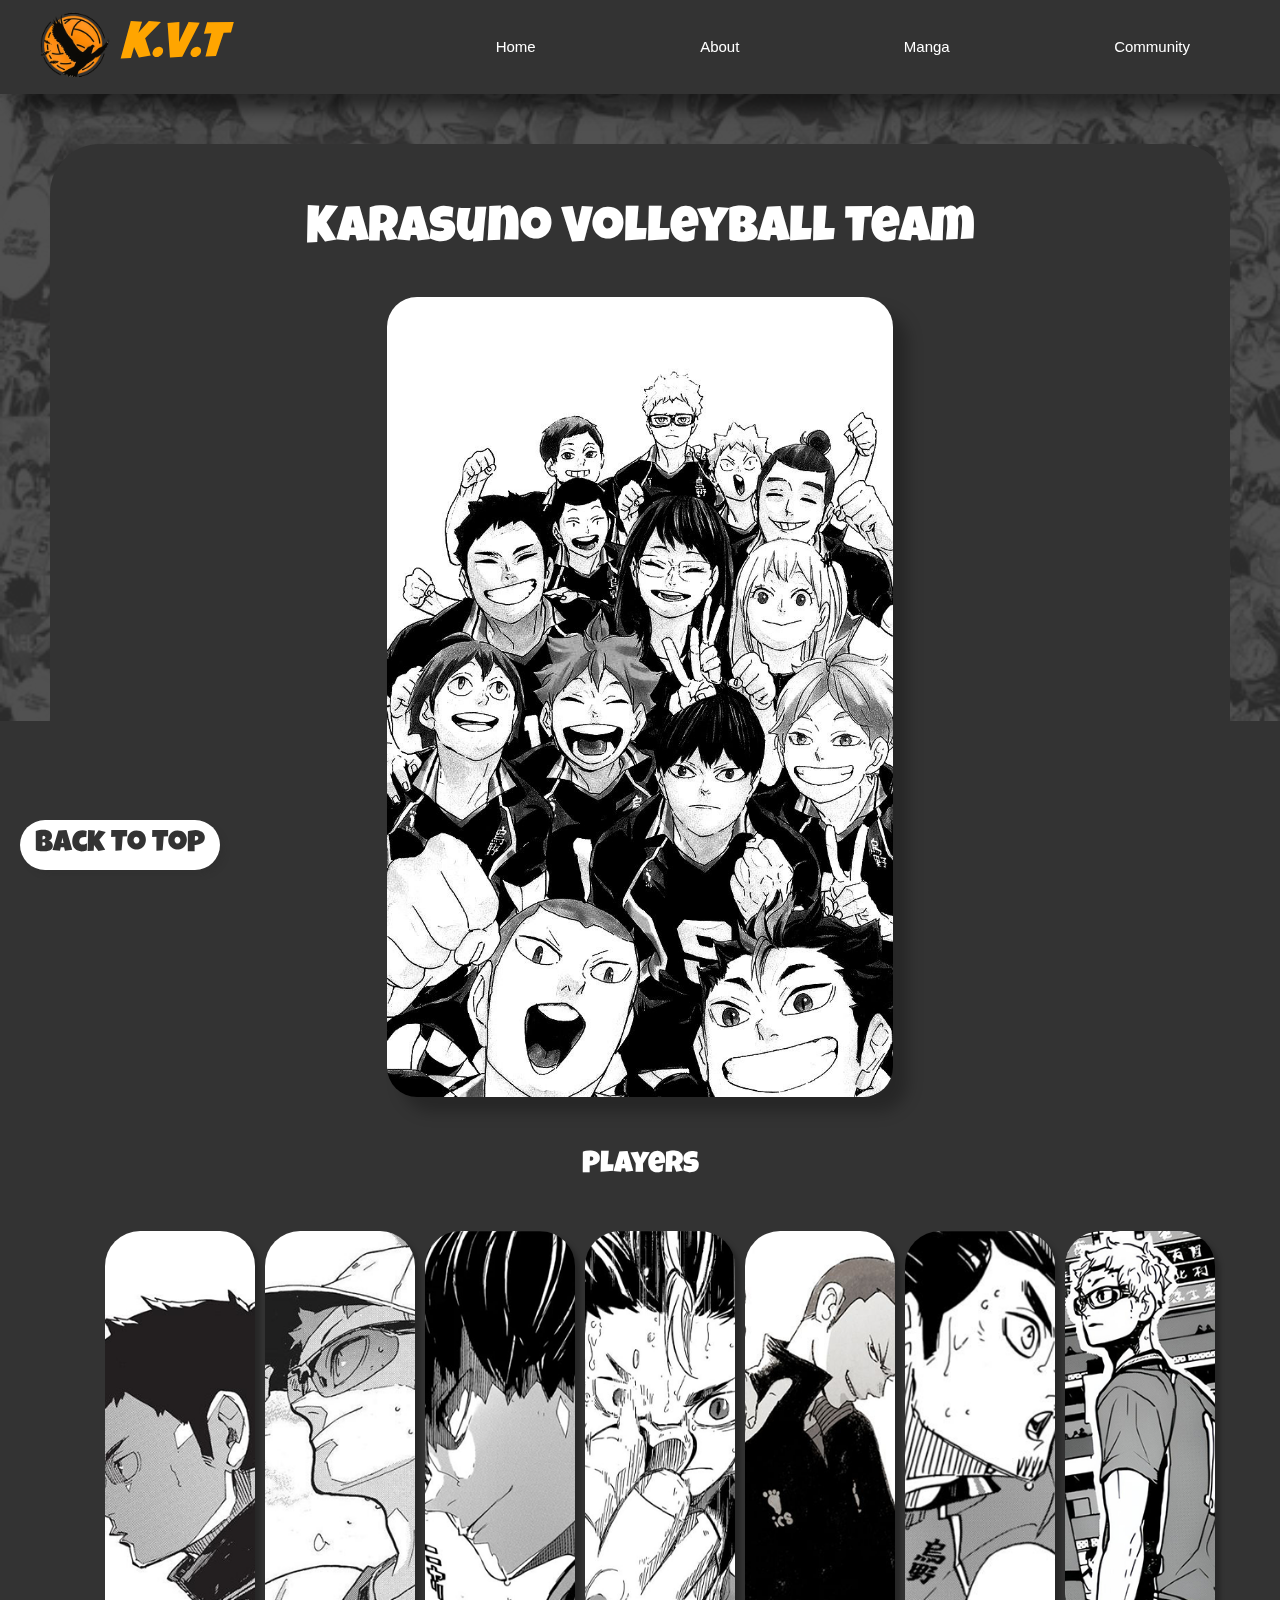
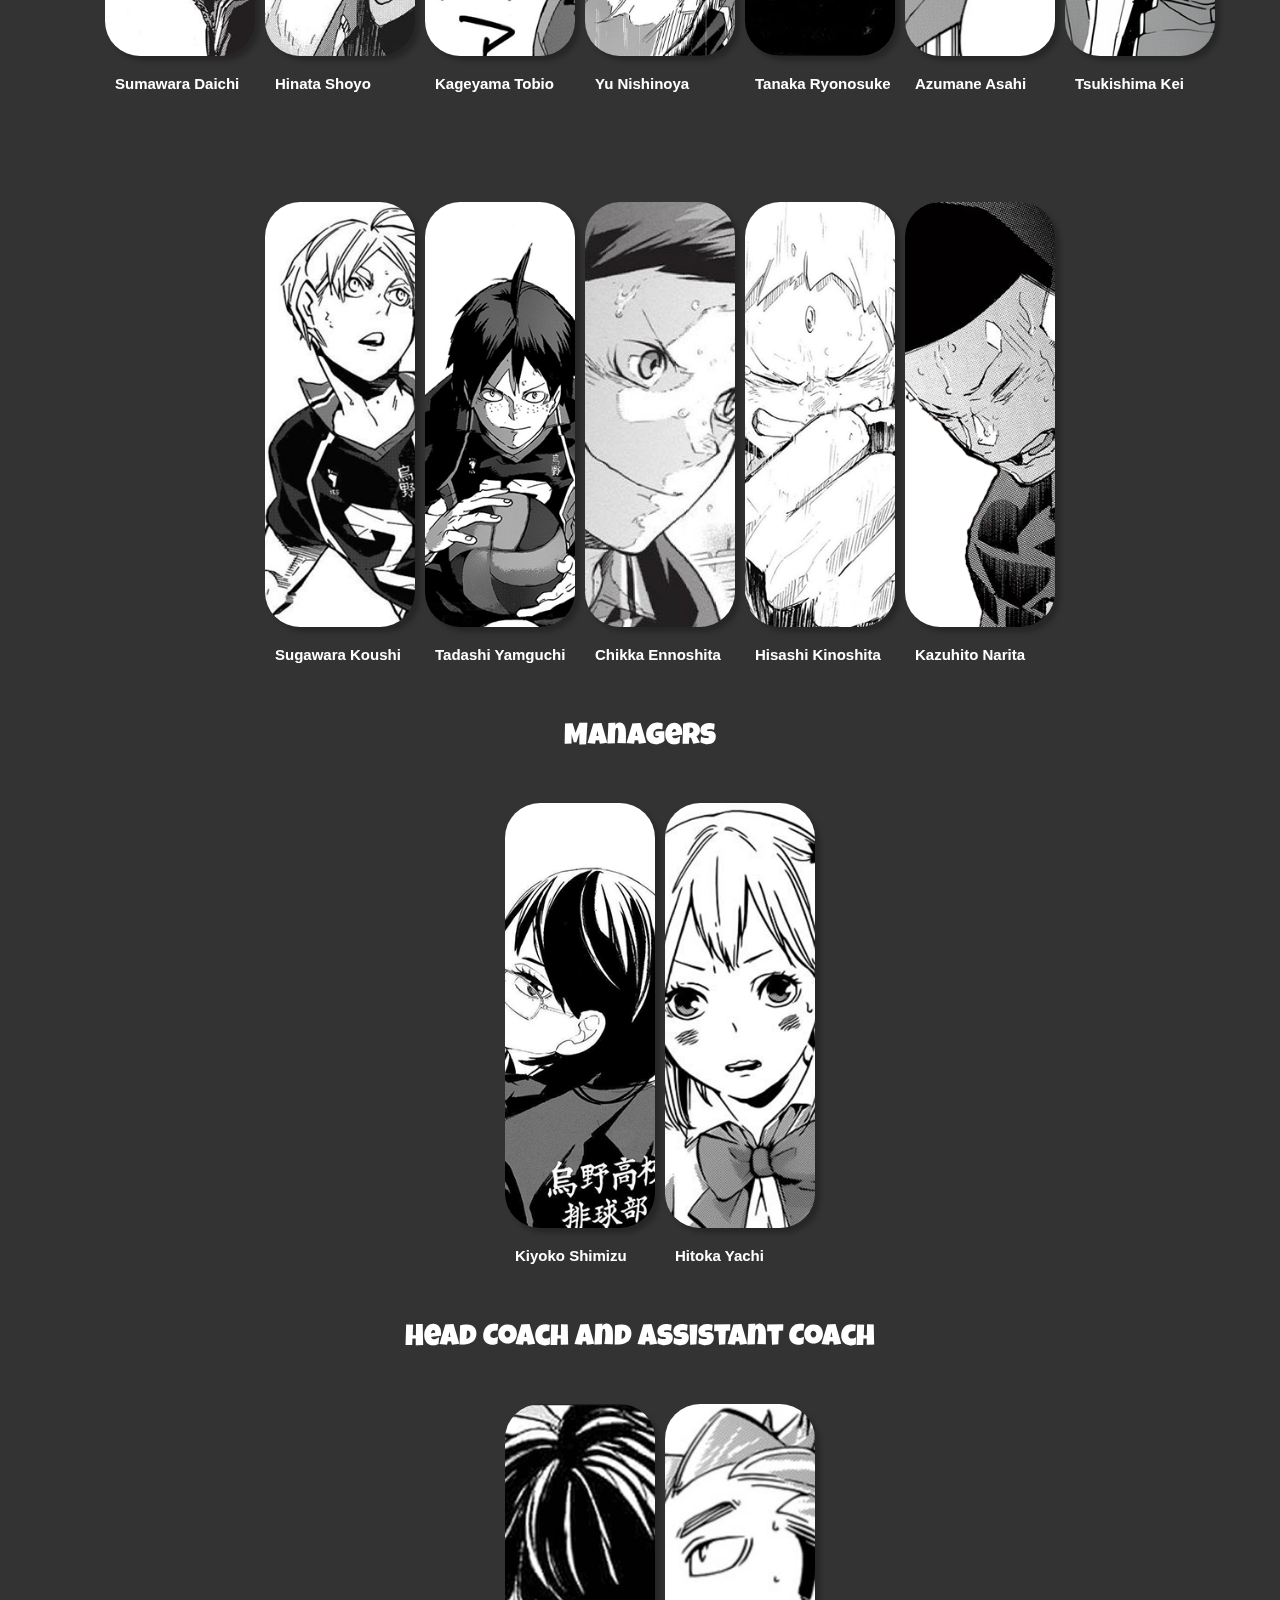
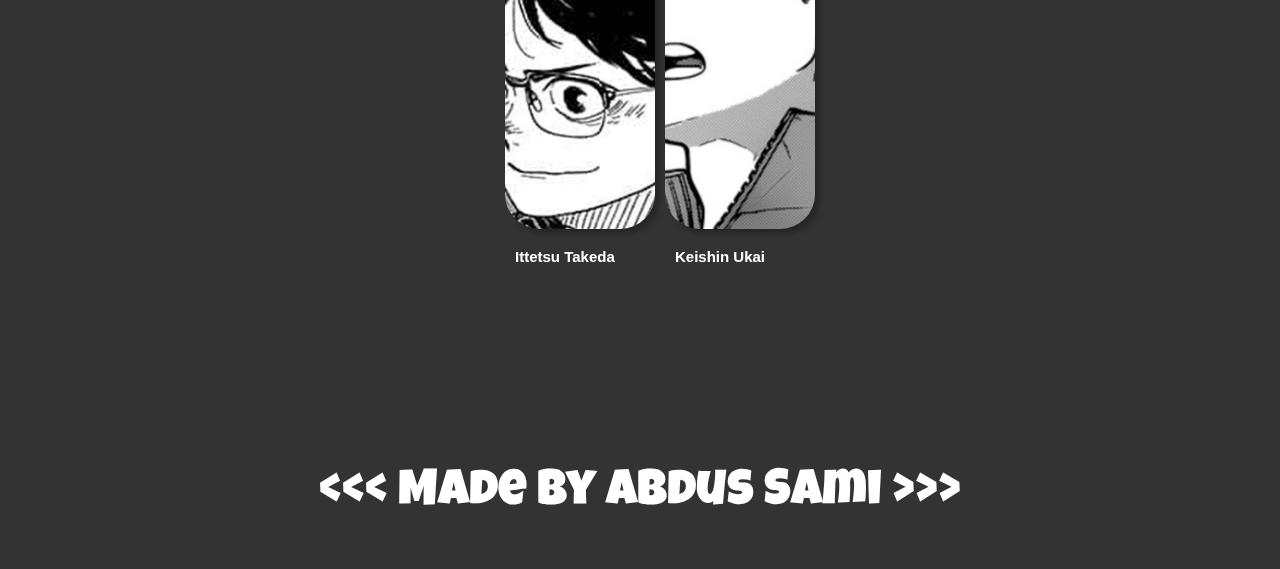
<file: index.html>
<!DOCTYPE html>
<html lang="en">
<head>
    <meta charset="UTF-8">
    <meta name="viewport" content="width=device-width, initial-scale=1.0">
    <title>Karasuno Volleyball Team</title>
    <link rel="icon" href="Images/Logo.png" type="image/x-icon">
    <link rel="stylesheet" href="main.css" type="text/css">

    <link rel="preconnect" href="https://fonts.googleapis.com">
    <link rel="preconnect" href="https://fonts.gstatic.com" crossorigin>
    <link href="https://fonts.googleapis.com/css2?family=Chivo+Mono:ital,wght@0,100..900;1,100..900&display=swap" rel="stylesheet">

    <link rel="preconnect" href="https://fonts.googleapis.com">
    <link rel="preconnect" href="https://fonts.gstatic.com" crossorigin>
    <link href="https://fonts.googleapis.com/css2?family=Luckiest+Guy&display=swap" rel="stylesheet">
</head>
<body>
    <img  class="background-img" src="Images/Web Background.jpg" alt="Background-img">
    <header>
        <div class="header">
            <div class="first-part">
                <a href="index.html">
                    <img src="Images/Logo.png" alt="">
                </a>
                <a href="index.html">  
                    <h1>
                        K.V.T
                    </h1>
                </a>
            </div>
            <div class="second-part">
                <a href="index.html">Home</a>
                <a href="about.html">About</a>
                <a href="manga.html">Manga</a>
                <a href="community.html">Community</a>
            </div>
        </div>
    </header>  
    <main>
        <div class="to-the-top">
            <a href="index.html">Back To Top</a>
        </div>
        <section class="team">
            <div class="cover-panel">
                <h2>
                    Karasuno Volleyball Team
                </h2>
                <a href="about.html">
                    <img src="Images/Karasuno.jpg" alt="Karasuno Team">
                </a>
            </div>
            <div class="karasuno-team">
                <h2>
                    Players
                </h2>
                <div class="img-container">
                    <div class="img">
                        <a href="about.html">
                            <img  src="Images/Sawamura Daichi.png">
                        </a> 
                        <span>Sumawara Daichi</span>  
                    </div>
                    <div class="img">
                        <a href="about.html#shoyo">
                            <img  src="Images/Hinata Shoyo.png">
                        </a>
                        <span>Hinata Shoyo</span>
                    </div>
                    <div class="img">
                        <a href="about.html#kageyama">
                            <img src="Images/Kageyama Tobio.png">
                        </a>
                        <span>Kageyama Tobio</span>
                    </div>
                    <div class="img">
                        <a href="about.html#nishinoya">
                            <img src="Images/Yu Nishinoya.png">
                        </a>
                        <span>Yu Nishinoya</span>
                    </div>
                    <div class="img">
                        <a href="about.html#tanaka">
                            <img src="Images/Tanaka Ryonosuke.png">
                        </a>
                        <span>Tanaka Ryonosuke</span>
                    </div>
                    <div class="img">
                        <a href="about.html#asahi">
                            <img src="Images/Azumane Asahi.png">
                        </a>
                        <span>Azumane Asahi</span>
                    </div>
                    <div class="img">
                        <a href="about.html#tsukki">
                            <img  src="Images/Tsukishima Kei.png">
                        </a>
                        <span>Tsukishima Kei</span>
                    </div>
                </div>
                <br><br>
                <div class="img-container">
                    <div class="img">
                        <a href="about.html#sugawara">
                            <img src="Images/Sugawara Koushi.png">
                        </a>
                        <span>Sugawara Koushi</span>
                    </div>
                    <div class="img">
                        <a href="about.html#Tadashi">
                            <img  src="Images/Tadashi Yamaguchi.png">
                        </a>
                        <span>Tadashi Yamguchi</span>
                    </div>
                    <div class="img">
                        <a href="about.html#Ennoshita">
                            <img src="Images/Chikka Ennoshita.png">
                        </a>
                        <span>Chikka Ennoshita</span>
                    </div>
                    <div class="img">
                        <a href="about.html#Kinoshita">
                            <img src="Images/Hisashi Kinoshita.png">
                        </a>
                        <span>Hisashi Kinoshita</span>
                    </div>
                    <div class="img">
                        <a href="about.html#Kazuhito">
                            <img src="Images/Kazuhito Narita.png">
                        </a>
                        <span>Kazuhito Narita</span>
                    </div>
                </div>
                <br><br>
                <h2>
                    Managers
                </h2>
                <div class="img-container">
                    <div class="img">
                        <a href="about.html#Shimizu">
                            <img src="Images/Kiyoko Shimizu.png">
                        </a>
                        <span>Kiyoko Shimizu</span>
                    </div>
                    <div class="img">
                        <a href="about.html#Yachi">
                            <img src="Images/Hitoka Yachi.png">
                        </a>
                        <span>Hitoka Yachi</span>
                    </div>
                </div>
                <br><br>
                <h2>
                    Head Coach and Assistant Coach
                </h2>
                <div class="img-container">
                    <div class="img">
                        <a href="about.html#Takeda">
                            <img src="Images/Ittetsu Takeda.png">
                        </a>
                        <span>Ittetsu Takeda</span>
                    </div>
                    <div class="img">
                        <a href="about.html#Ukai">
                            <img src="Images/Keishin Ukai.png">
                        </a>
                        <span>Keishin Ukai</span>
                    </div>
                </div>
            </div>
            <br><br><br> 
        </section>
    </main> 
    <footer>
        <p>
            &lt;&lt;&lt; Made By Abdus Sami &gt;&gt;&gt;
        </p>
    </footer>
</body>
</html>
</file>
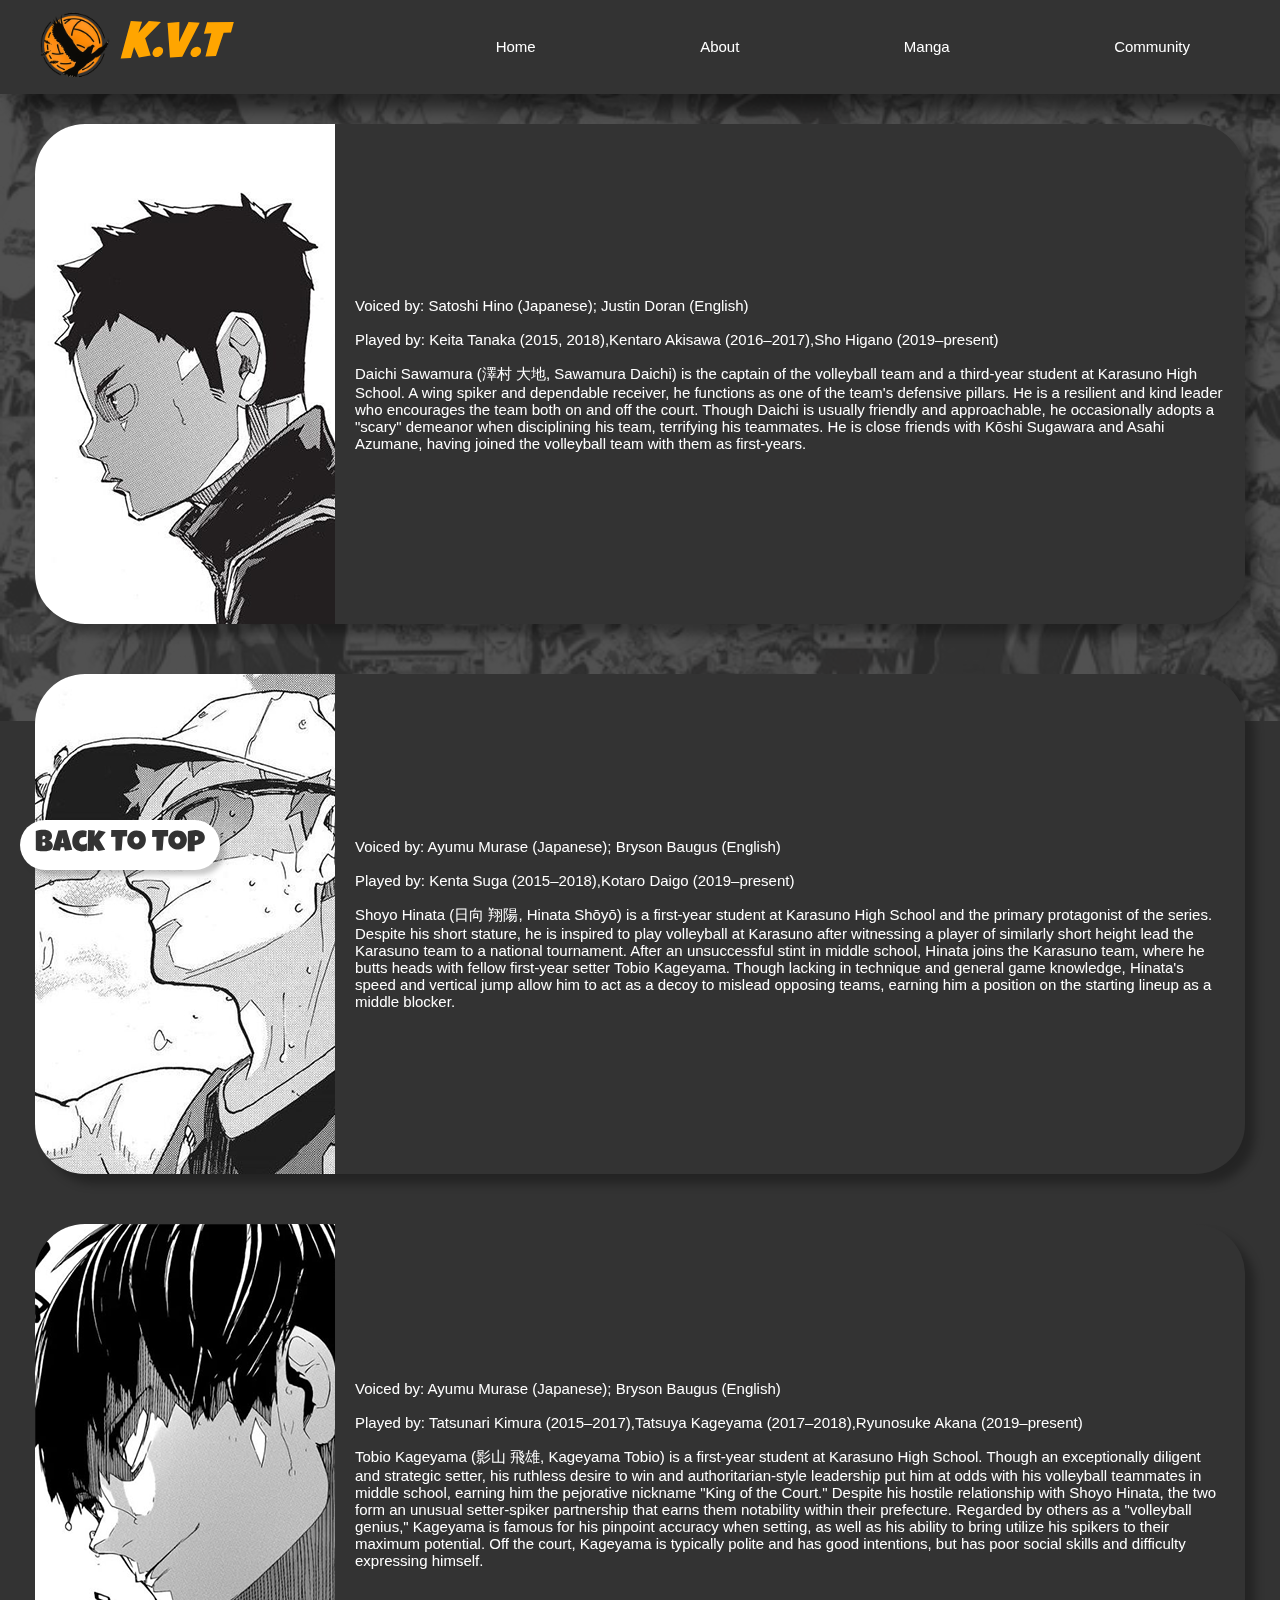
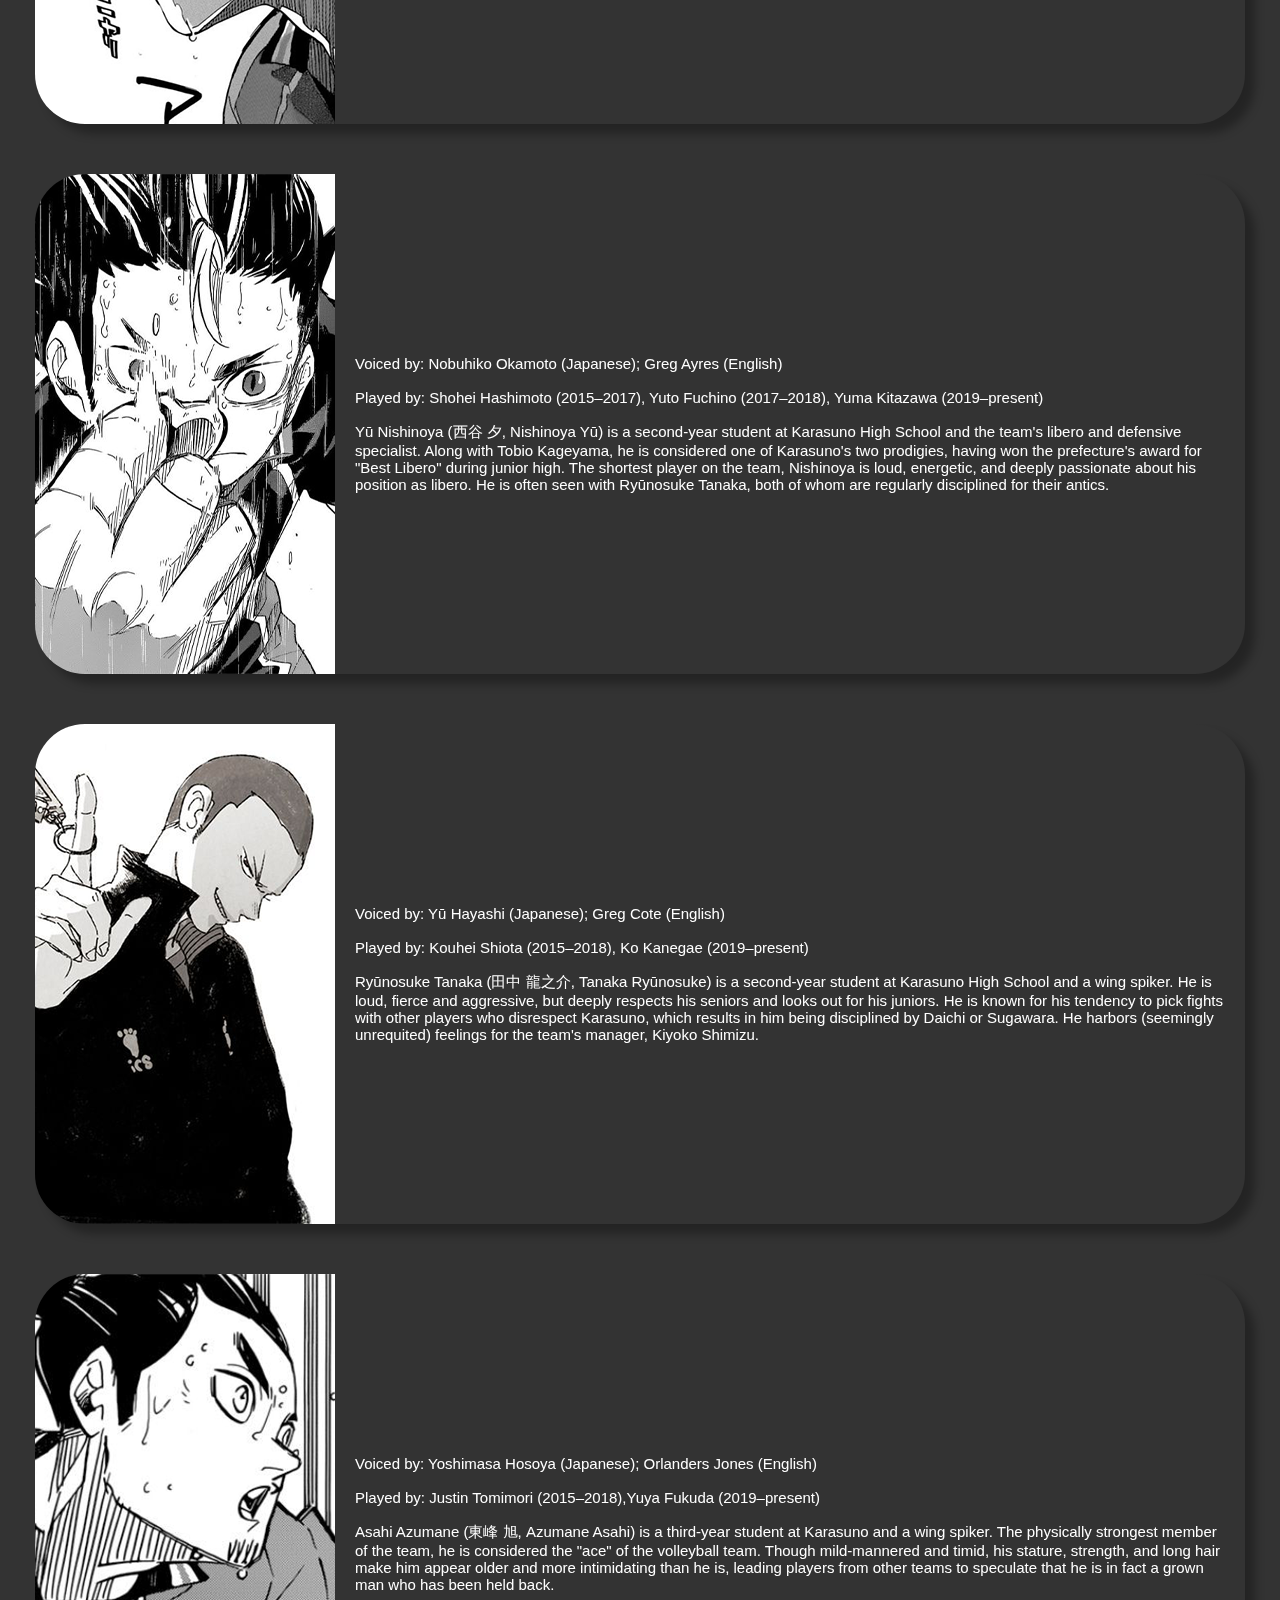
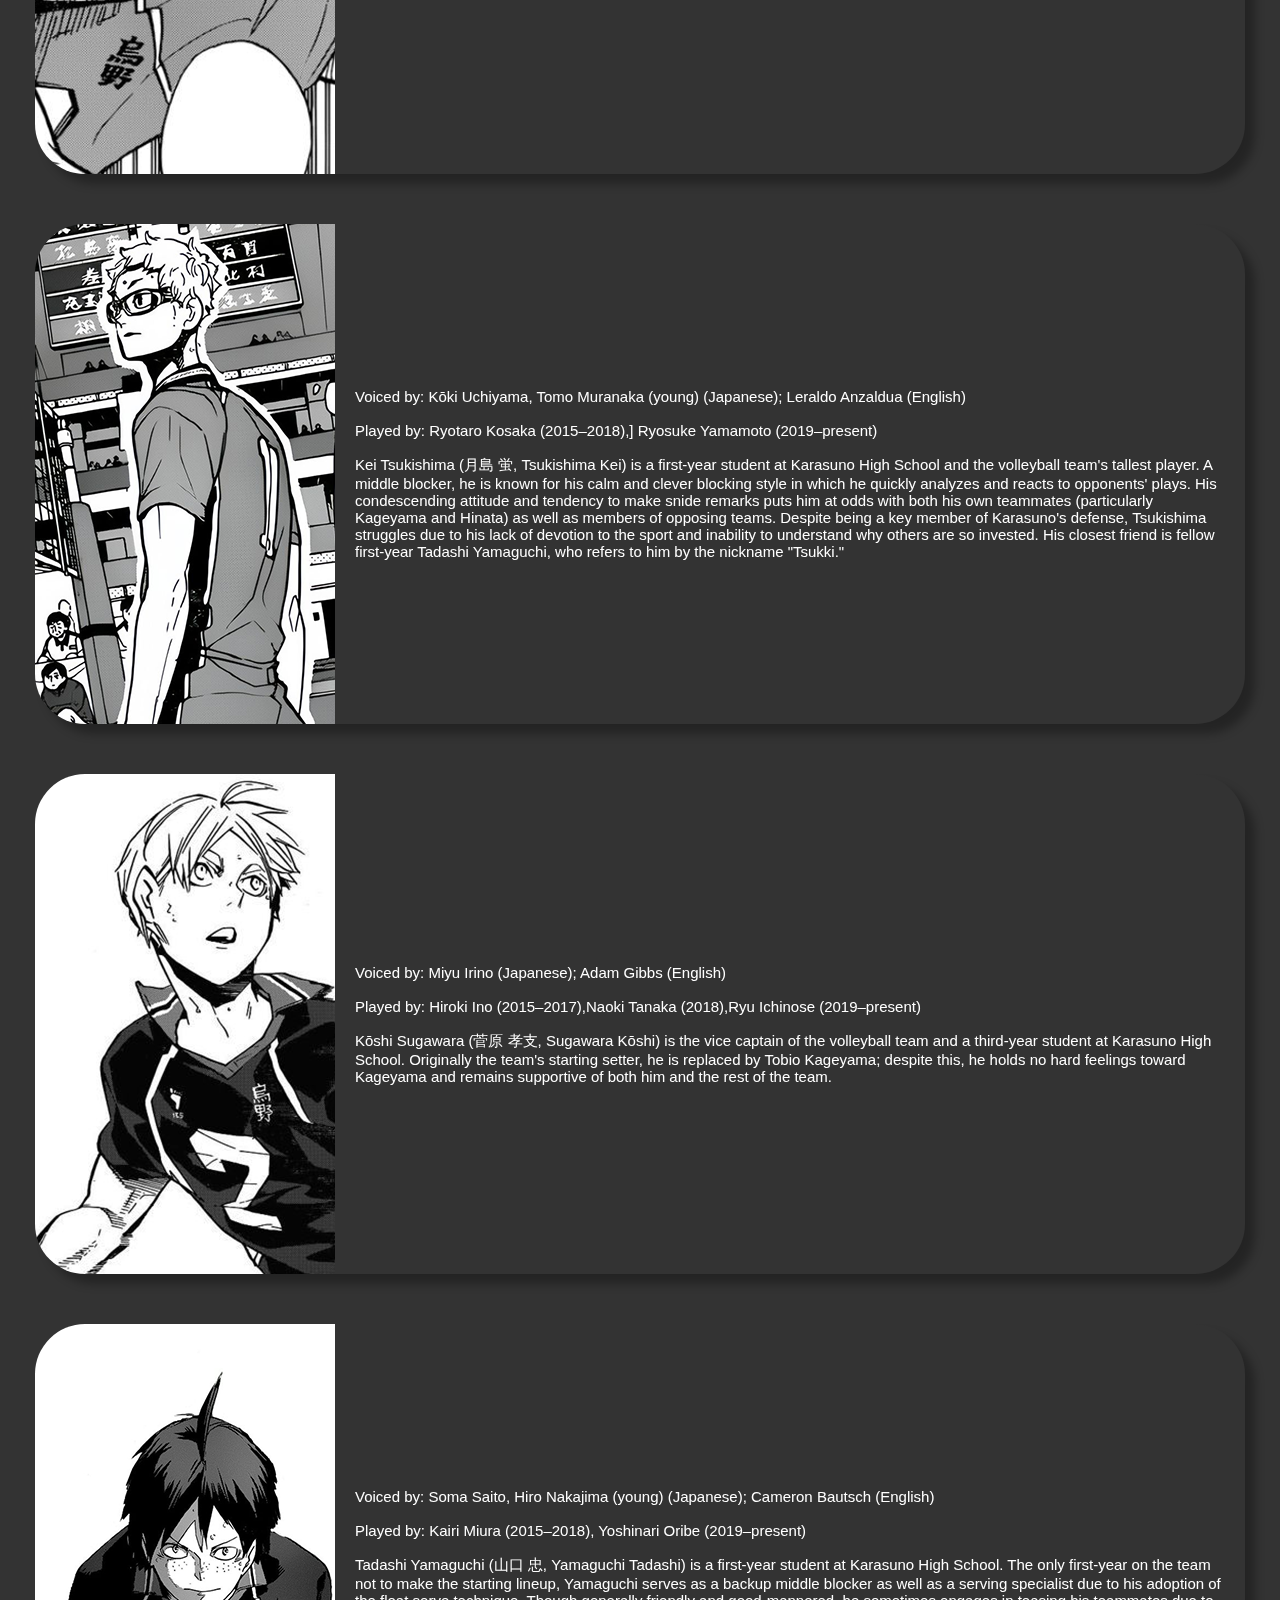
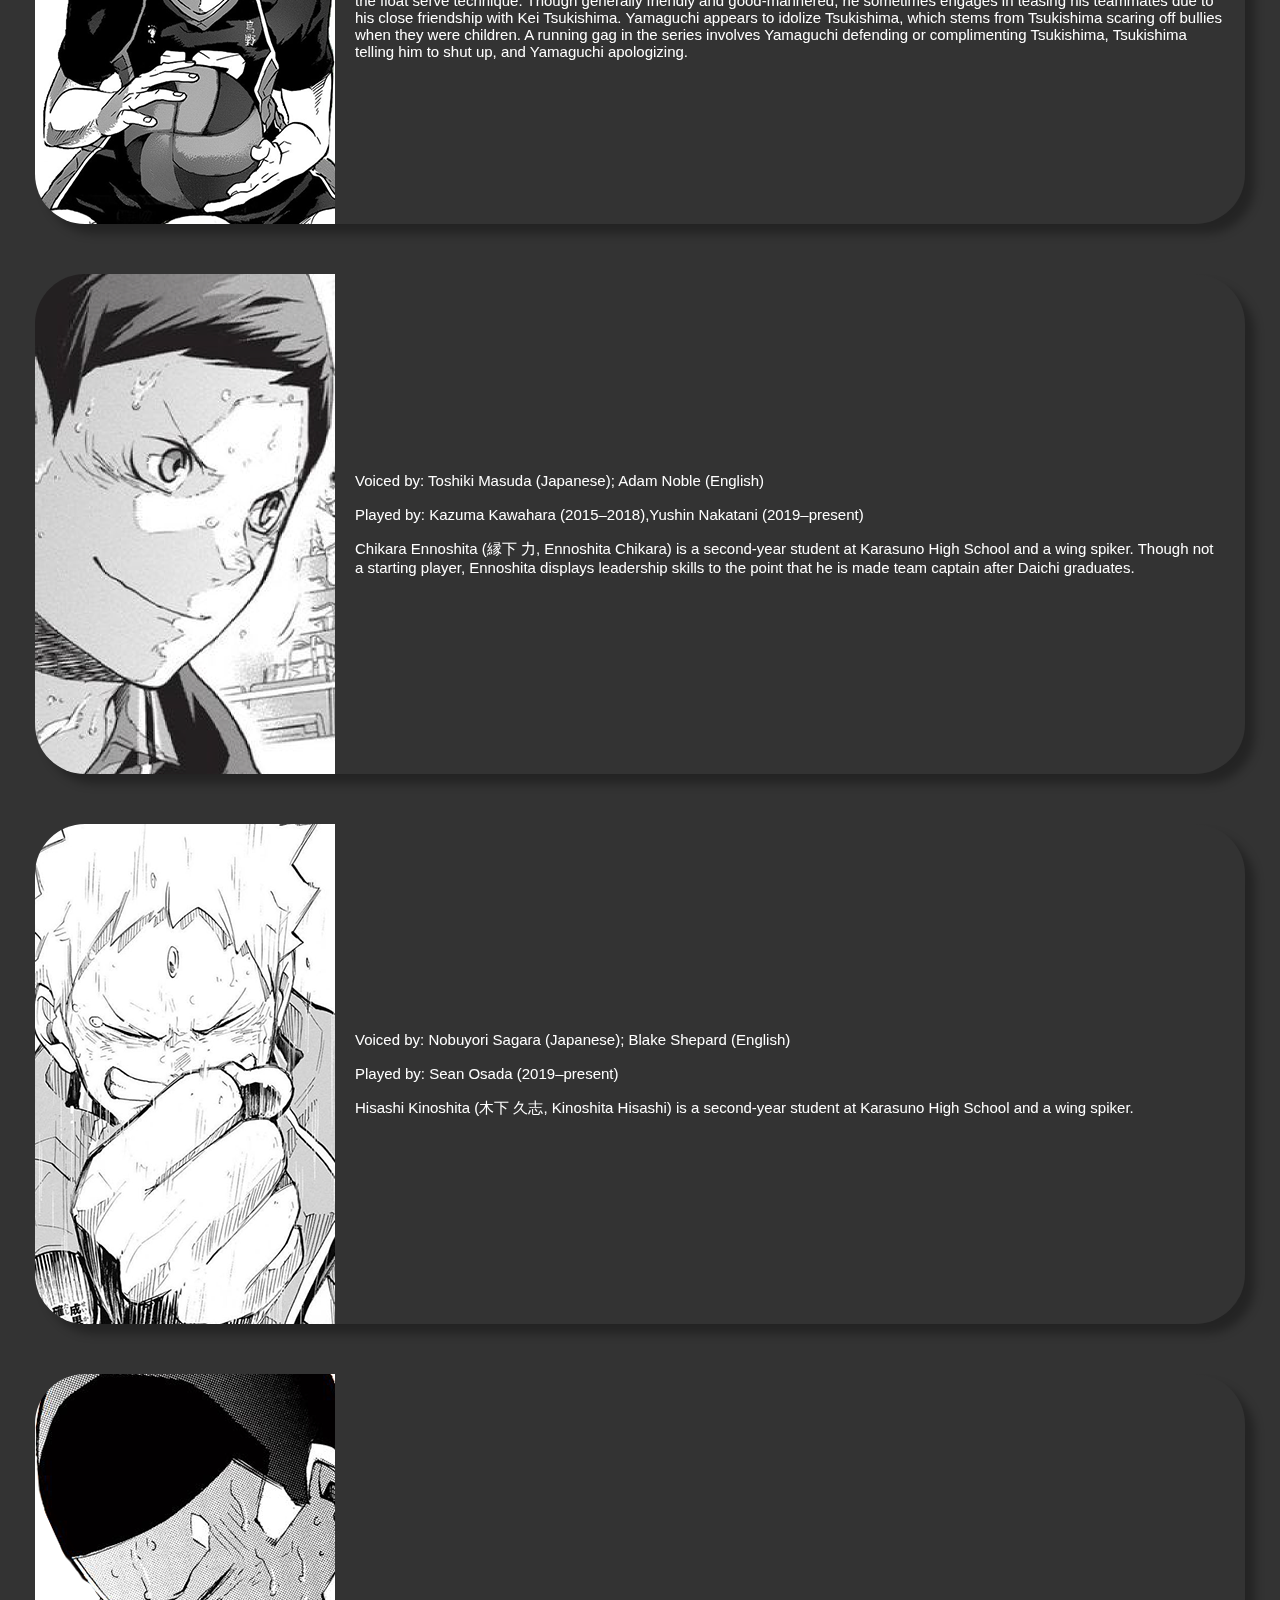
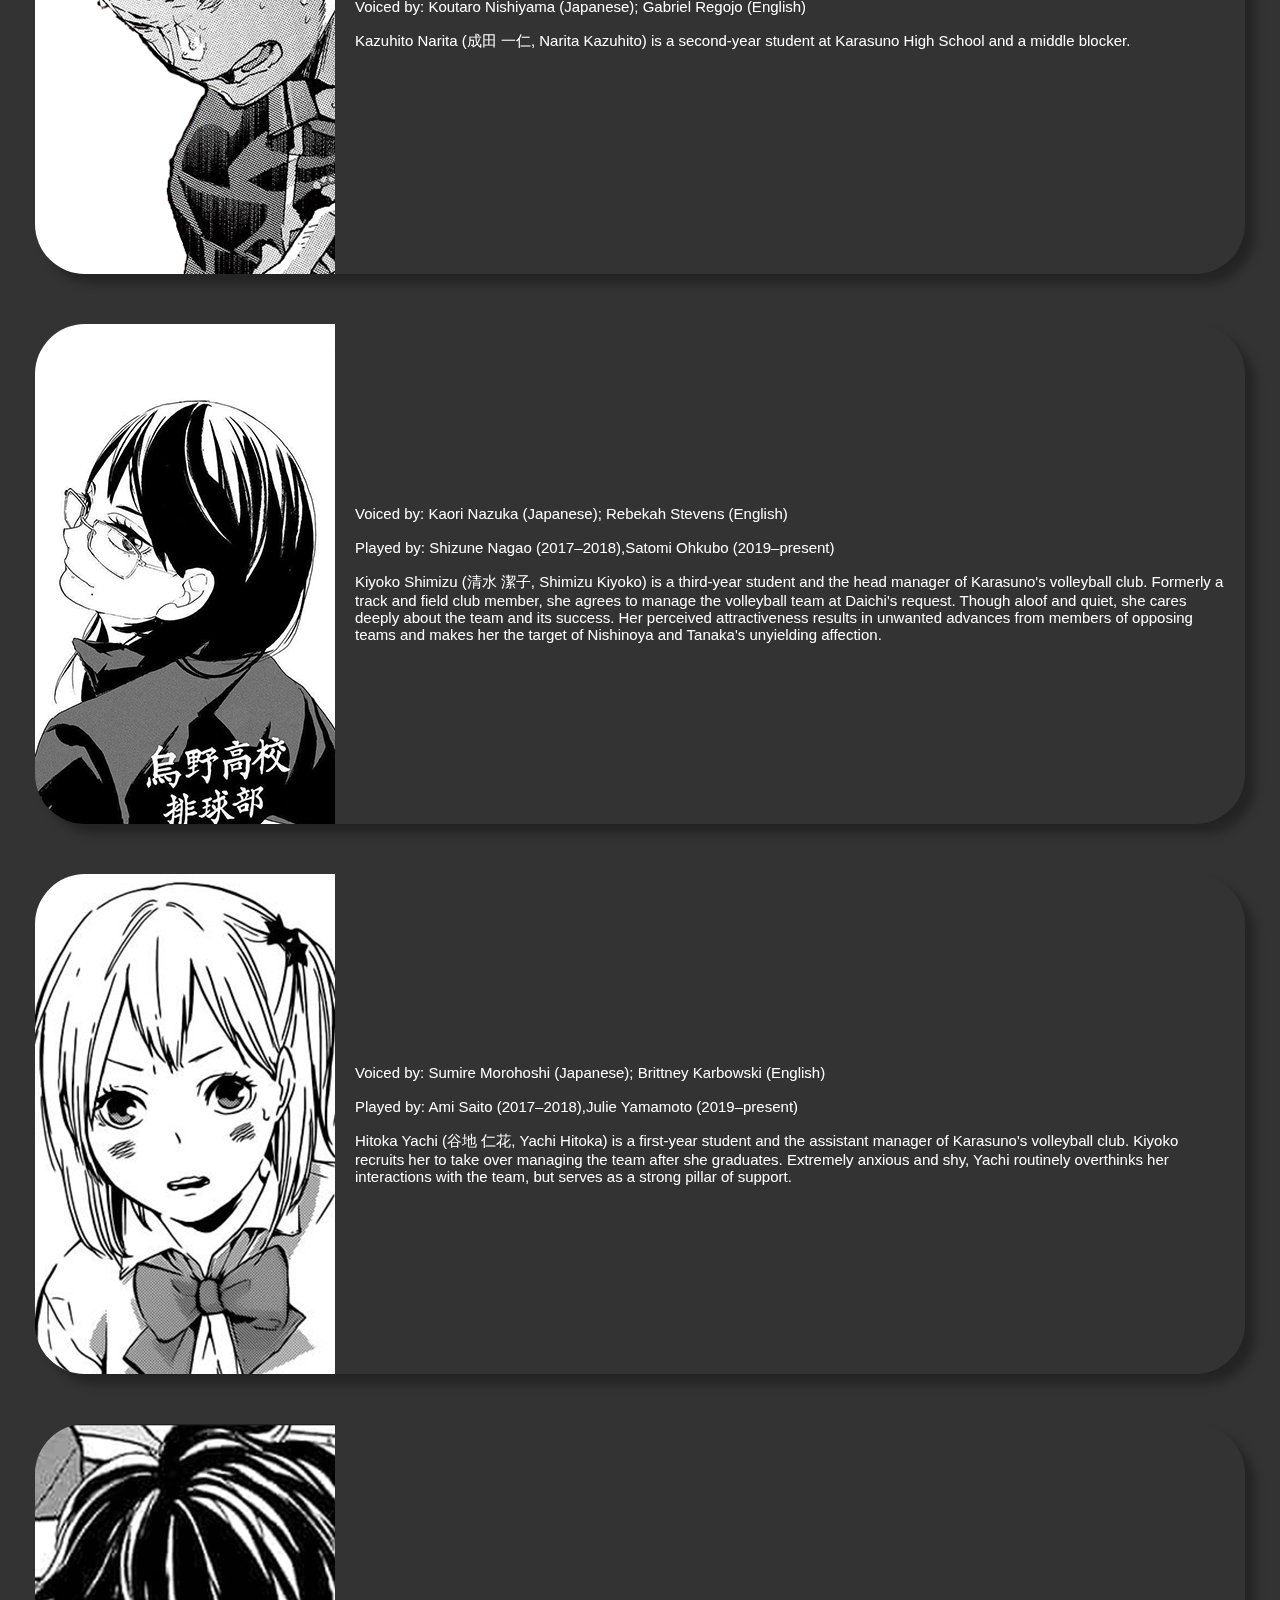
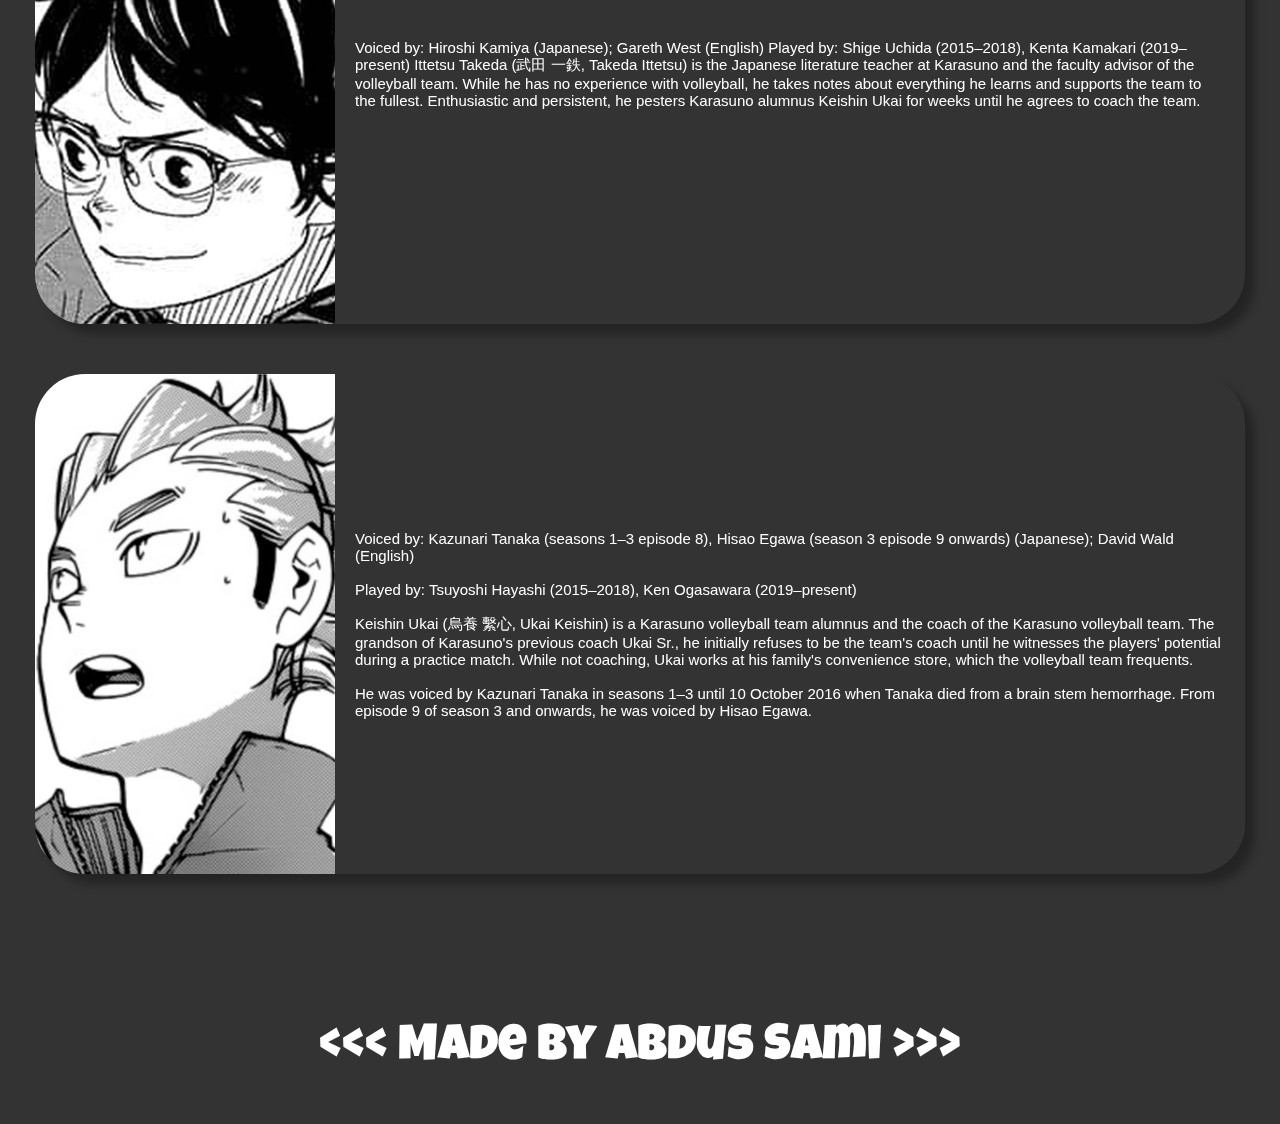
<file: about.html>
<!DOCTYPE html>
<html lang="en">
<head>
    <meta charset="UTF-8">
    <meta name="viewport" content="width=device-width, initial-scale=1.0">
    <link rel="icon" href="Images/Logo.png" type="image/x-icon">
    <link rel="stylesheet" href="main.css" type="text/css">
    <link rel="stylesheet" href="about.css" type="text/css">
    <title>Karasuno Volleyball Team</title>

    <link rel="preconnect" href="https://fonts.googleapis.com">
    <link rel="preconnect" href="https://fonts.gstatic.com" crossorigin>
    <link href="https://fonts.googleapis.com/css2?family=Luckiest+Guy&display=swap" rel="stylesheet">
</head>
<body>
    <img  class="background-img" src="Images/Web Background.jpg" alt="Background-img">
    <header>
        <div class="header">
            <div class="first-part">
                <a href="index.html">
                    <img src="Images/Logo.png" alt="">
                </a>
                <a href="#">
                    <h1>
                        K.V.T
                    </h1>
                </a>
            </div>
            <div class="second-part">
                <a href="index.html">Home</a>
                <a href="about.html">About</a>
                <a href="manga.html">Manga</a>
                <a href="community.html">Community</a>
            </div>
        </div>
    </header>
    <main>
        <section>
            <div class="to-the-top">
                <a href="about.html">Back To Top</a>
            </div>
            <div class="player-info-container">
                <div class="player-info">
                    <img src="Images/Sawamura Daichi.png" alt="Sawamura Daichi" id="sawamura">
                    <p>
                        Voiced by: Satoshi Hino (Japanese); Justin Doran (English) 
                        <br><br>
                        Played by: Keita Tanaka (2015, 2018),Kentaro Akisawa (2016–2017),Sho Higano (2019–present) 
                        <br><br> 
                        Daichi Sawamura (澤村 大地, Sawamura Daichi) is the captain of the volleyball team and a third-year student at Karasuno High School. A wing spiker and dependable receiver, he functions as one of the team's defensive pillars. He is a resilient and kind leader who encourages the team both on and off the court. Though Daichi is usually friendly and approachable, he occasionally adopts a "scary" demeanor when disciplining his team, terrifying his teammates. He is close friends with Kōshi Sugawara and Asahi Azumane, having joined the volleyball team with them as first-years.
                    </p>
                </div>
                <div class="player-info">
                    <img src="Images/Hinata Shoyo.png" alt="Hinata Shoyo" id="shoyo">
                    <p>
                        Voiced by: Ayumu Murase (Japanese); Bryson Baugus (English) 
                        <br><br>
                        Played by: Kenta Suga (2015–2018),Kotaro Daigo (2019–present) 
                        <br><br>
                        Shoyo Hinata (日向 翔陽, Hinata Shōyō) is a first-year student at Karasuno High School and the primary protagonist of the series. Despite his short stature, he is inspired to play volleyball at Karasuno after witnessing a player of similarly short height lead the Karasuno team to a national tournament. After an unsuccessful stint in middle school, Hinata joins the Karasuno team, where he butts heads with fellow first-year setter Tobio Kageyama. Though lacking in technique and general game knowledge, Hinata's speed and vertical jump allow him to act as a decoy to mislead opposing teams, earning him a position on the starting lineup as a middle blocker.
                    </p>
                </div>    
                <div class="player-info">
                    <img src="Images/Kageyama Tobio.png" alt="Kageyama Tobio" id="kageyama">
                    <p>
                        Voiced by: Ayumu Murase (Japanese); Bryson Baugus (English) 
                        <br><br>
                        Played by: Tatsunari Kimura (2015–2017),Tatsuya Kageyama (2017–2018),Ryunosuke Akana (2019–present)
                        <br><br>
                        Tobio Kageyama (影山 飛雄, Kageyama Tobio) is a first-year student at Karasuno High School. Though an exceptionally diligent and strategic setter, his ruthless desire to win and authoritarian-style leadership put him at odds with his volleyball teammates in middle school, earning him the pejorative nickname "King of the Court." Despite his hostile relationship with Shoyo Hinata, the two form an unusual setter-spiker partnership that earns them notability within their prefecture. Regarded by others as a "volleyball genius," Kageyama is famous for his pinpoint accuracy when setting, as well as his ability to bring utilize his spikers to their maximum potential. Off the court, Kageyama is typically polite and has good intentions, but has poor social skills and difficulty expressing himself.
                    </p>
                </div>    
                <div class="player-info">
                    <img src="Images/Yu Nishinoya.png" alt="Yu NIshinoya" id="nishinoya">
                    <p>
                        Voiced by: Nobuhiko Okamoto (Japanese); Greg Ayres (English)
                        <br><br>
                        Played by: Shohei Hashimoto (2015–2017), Yuto Fuchino (2017–2018), Yuma Kitazawa (2019–present)
                        <br><br>
                        Yū Nishinoya (西谷 夕, Nishinoya Yū) is a second-year student at Karasuno High School and the team's libero and defensive specialist. Along with Tobio Kageyama, he is considered one of Karasuno's two prodigies, having won the prefecture's award for "Best Libero" during junior high. The shortest player on the team, Nishinoya is loud, energetic, and deeply passionate about his position as libero. He is often seen with Ryūnosuke Tanaka, both of whom are regularly disciplined for their antics.
                    </p>
                </div>    
                <div class="player-info">
                    <img src="Images/Tanaka Ryonosuke.png" alt="Tanak Ryonosuke" id="tanaka">
                    <p>
                        Voiced by: Yū Hayashi (Japanese); Greg Cote (English)
                        <br><br>
                        Played by: Kouhei Shiota (2015–2018), Ko Kanegae (2019–present)
                        <br><br>
                        Ryūnosuke Tanaka (田中 龍之介, Tanaka Ryūnosuke) is a second-year student at Karasuno High School and a wing spiker. He is loud, fierce and aggressive, but deeply respects his seniors and looks out for his juniors. He is known for his tendency to pick fights with other players who disrespect Karasuno, which results in him being disciplined by Daichi or Sugawara. He harbors (seemingly unrequited) feelings for the team's manager, Kiyoko Shimizu.
                    </p>
                </div>    
                <div class="player-info">
                    <img src="Images/Azumane Asahi.png" alt="Azumane Asahi" id="asahi">
                    <p>
                        Voiced by: Yoshimasa Hosoya (Japanese); Orlanders Jones (English)
                        <br><br>
                        Played by: Justin Tomimori (2015–2018),Yuya Fukuda (2019–present)
                        <br><br>    
                        Asahi Azumane (東峰 旭, Azumane Asahi) is a third-year student at Karasuno and a wing spiker. The physically strongest member of the team, he is considered the "ace" of the volleyball team. Though mild-mannered and timid, his stature, strength, and long hair make him appear older and more intimidating than he is, leading players from other teams to speculate that he is in fact a grown man who has been held back.
                    </p>
                </div>    
                <div class="player-info">
                    <img src="Images/Tsukishima Kei.png" alt="Tsukishuima Kei" id="tsukki">
                    <p>
                        Voiced by: Kōki Uchiyama, Tomo Muranaka (young) (Japanese); Leraldo Anzaldua (English)
                        <br><br>
                        Played by: Ryotaro Kosaka (2015–2018),] Ryosuke Yamamoto (2019–present)
                        <br><br>
                        Kei Tsukishima (月島 蛍, Tsukishima Kei) is a first-year student at Karasuno High School and the volleyball team's tallest player. A middle blocker, he is known for his calm and clever blocking style in which he quickly analyzes and reacts to opponents' plays. His condescending attitude and tendency to make snide remarks puts him at odds with both his own teammates (particularly Kageyama and Hinata) as well as members of opposing teams. Despite being a key member of Karasuno's defense, Tsukishima struggles due to his lack of devotion to the sport and inability to understand why others are so invested. His closest friend is fellow first-year Tadashi Yamaguchi, who refers to him by the nickname "Tsukki."
                    </p>
                </div>    
                <div class="player-info">
                    <img src="Images/Sugawara Koushi.png" alt="Koushi Sugawara" id="sugawara">
                    <p>
                        Voiced by: Miyu Irino (Japanese); Adam Gibbs (English)
                        <br><br>
                        Played by: Hiroki Ino (2015–2017),Naoki Tanaka (2018),Ryu Ichinose (2019–present)
                        <br><br>
                        Kōshi Sugawara (菅原 孝支, Sugawara Kōshi) is the vice captain of the volleyball team and a third-year student at Karasuno High School. Originally the team's starting setter, he is replaced by Tobio Kageyama; despite this, he holds no hard feelings toward Kageyama and remains supportive of both him and the rest of the team.
                    </p>
                </div>    
                <div class="player-info">
                    <img src="Images/Tadashi Yamaguchi.png" alt="Tadashi Yamaguchi" id="Tadashi">
                    <p>
                        Voiced by: Soma Saito, Hiro Nakajima (young) (Japanese); Cameron Bautsch (English)
                        <br><br>
                        Played by: Kairi Miura (2015–2018), Yoshinari Oribe (2019–present)
                        <br><br>
                        Tadashi Yamaguchi (山口 忠, Yamaguchi Tadashi) is a first-year student at Karasuno High School. The only first-year on the team not to make the starting lineup, Yamaguchi serves as a backup middle blocker as well as a serving specialist due to his adoption of the float serve technique. Though generally friendly and good-mannered, he sometimes engages in teasing his teammates due to his close friendship with Kei Tsukishima. Yamaguchi appears to idolize Tsukishima, which stems from Tsukishima scaring off bullies when they were children. A running gag in the series involves Yamaguchi defending or complimenting Tsukishima, Tsukishima telling him to shut up, and Yamaguchi apologizing.
                    </p>
                </div>    
                <div class="player-info">
                    <img src="Images/Chikka Ennoshita.png" alt="Chikka Ennoshita" id="Ennoshita">
                    <p>
                        Voiced by: Toshiki Masuda (Japanese); Adam Noble (English)
                        <br><br>
                        Played by: Kazuma Kawahara (2015–2018),Yushin Nakatani (2019–present)
                        <br><br>
                        Chikara Ennoshita (縁下 力, Ennoshita Chikara) is a second-year student at Karasuno High School and a wing spiker. Though not a starting player, Ennoshita displays leadership skills to the point that he is made team captain after Daichi graduates.
                    </p>
                </div>    
                <div class="player-info">
                    <img src="Images/Hisashi Kinoshita.png" alt="Hisahi Kinoshita" id="Kinoshita">
                    <p>
                        Voiced by: Nobuyori Sagara (Japanese); Blake Shepard (English)
                        <br><br>
                        Played by: Sean Osada (2019–present)
                        <br><br>
                        Hisashi Kinoshita (木下 久志, Kinoshita Hisashi) is a second-year student at Karasuno High School and a wing spiker.
                    </p>
                </div>    
                <div class="player-info">
                    <img src="Images/Kazuhito Narita.png" alt="Kazuhito Narita" id="Kazuhito">
                    <p>
                        Voiced by: Koutaro Nishiyama (Japanese); Gabriel Regojo (English)
                        <br><br>
                        Kazuhito Narita (成田 一仁, Narita Kazuhito) is a second-year student at Karasuno High School and a middle blocker.
                    </p>
                </div>    
                <div class="player-info">
                    <img src="Images/Kiyoko Shimizu.png" alt="Kiyoko Shimizu" id="Shimizu">
                    <p>
                        Voiced by: Kaori Nazuka (Japanese); Rebekah Stevens (English)
                        <br><br>
                        Played by: Shizune Nagao (2017–2018),Satomi Ohkubo (2019–present)
                        <br><br>
                        Kiyoko Shimizu (清水 潔子, Shimizu Kiyoko) is a third-year student and the head manager of Karasuno's volleyball club. Formerly a track and field club member, she agrees to manage the volleyball team at Daichi's request. Though aloof and quiet, she cares deeply about the team and its success. Her perceived attractiveness results in unwanted advances from members of opposing teams and makes her the target of Nishinoya and Tanaka's unyielding affection.
                    </p>
                </div>    
                <div class="player-info">
                    <img src="Images/Hitoka Yachi.png" alt="Hitoka Yachi" id="Yachi">
                    <p>
                        Voiced by: Sumire Morohoshi (Japanese); Brittney Karbowski (English)
                        <br><br>
                        Played by: Ami Saito (2017–2018),Julie Yamamoto (2019–present)
                        <br><br>
                        Hitoka Yachi (谷地 仁花, Yachi Hitoka) is a first-year student and the assistant manager of Karasuno's volleyball club. Kiyoko recruits her to take over managing the team after she graduates. Extremely anxious and shy, Yachi routinely overthinks her interactions with the team, but serves as a strong pillar of support.
                    </p>
                </div>    
                <div class="player-info">
                    <img src="Images/Ittetsu Takeda.png" alt="Ittetsu Takeda" id="Takeda">
                    <p>
                        Voiced by: Hiroshi Kamiya (Japanese); Gareth West (English)
                        Played by: Shige Uchida (2015–2018), Kenta Kamakari (2019–present)
                        Ittetsu Takeda (武田 一鉄, Takeda Ittetsu) is the Japanese literature teacher at Karasuno and the faculty advisor of the volleyball team. While he has no experience with volleyball, he takes notes about everything he learns and supports the team to the fullest. Enthusiastic and persistent, he pesters Karasuno alumnus Keishin Ukai for weeks until he agrees to coach the team.
                    </p>
                </div>    
                <div class="player-info">
                    <img src="Images/Keishin Ukai.png" alt="Keishin Ukai" id="Ukai">
                    <p>
                        Voiced by: Kazunari Tanaka (seasons 1–3 episode 8), Hisao Egawa (season 3 episode 9 onwards) (Japanese); David Wald (English)
                        <br><br>
                        Played by: Tsuyoshi Hayashi (2015–2018), Ken Ogasawara (2019–present)
                        <br><br>
                        Keishin Ukai (烏養 繫心, Ukai Keishin) is a Karasuno volleyball team alumnus and the coach of the Karasuno volleyball team. The grandson of Karasuno's previous coach Ukai Sr., he initially refuses to be the team's coach until he witnesses the players' potential during a practice match. While not coaching, Ukai works at his family's convenience store, which the volleyball team frequents.
                        <br><br>
                        He was voiced by Kazunari Tanaka in seasons 1–3 until 10 October 2016 when Tanaka died from a brain stem hemorrhage. From episode 9 of season 3 and onwards, he was voiced by Hisao Egawa.
                    </p>
                </div>    
            </div>
        </section>
    </main>
    <footer>
        <p>
            &lt;&lt;&lt; Made By Abdus Sami &gt;&gt;&gt;
        </p>
    </footer>
</body>
</html>
</file>
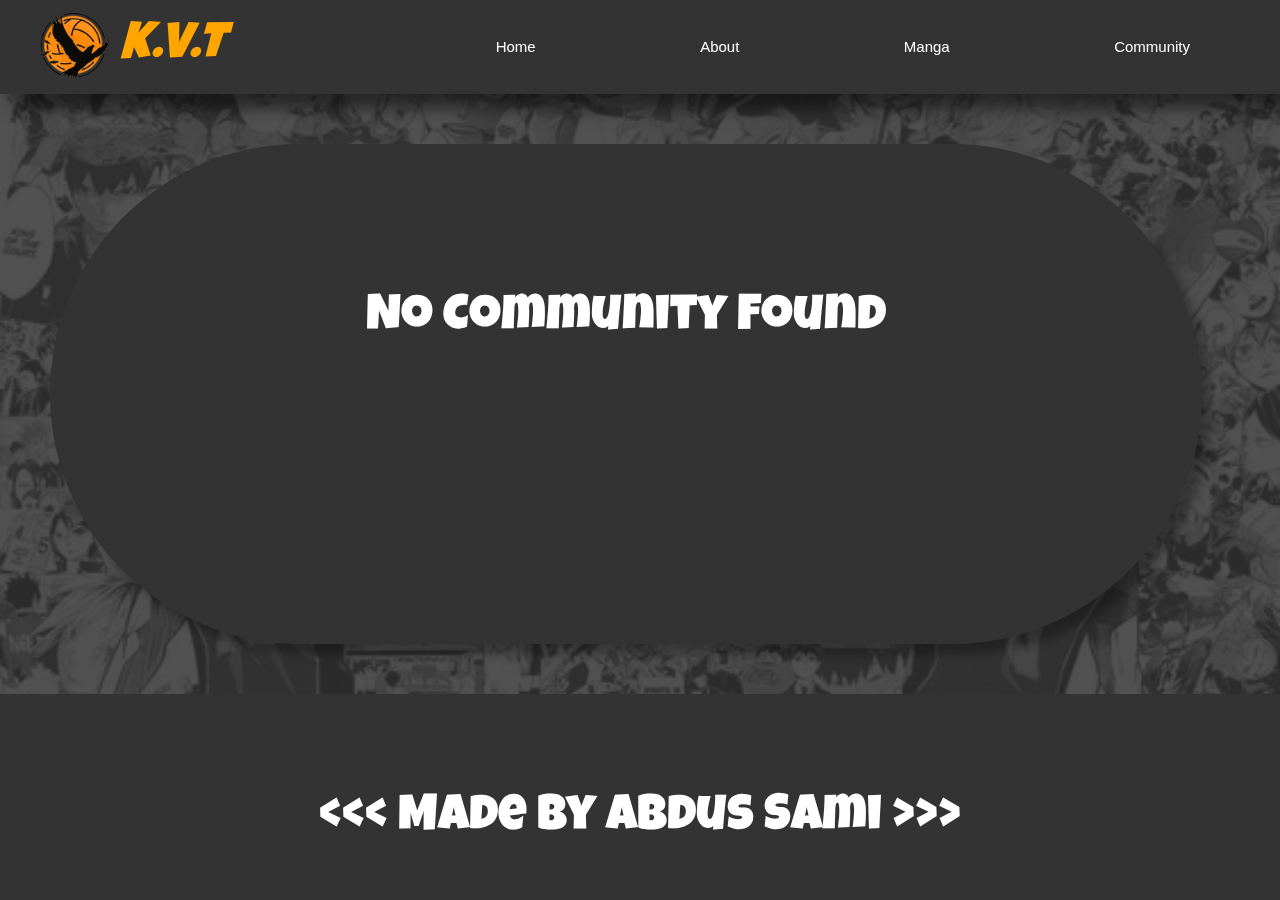
<file: community.html>
<!DOCTYPE html>
<html lang="en">
<head>
    <meta charset="UTF-8">
    <meta name="viewport" content="width=device-width, initial-scale=1.0">
    <title>Karasuno Volleyball Team</title>
    <link rel="icon" href="Images/Logo.png" type="image/x-icon">
    <link rel="stylesheet" href="main.css" type="text/css">
    <link rel="stylesheet" href="manga.css" type="text/css">

    <link rel="preconnect" href="https://fonts.googleapis.com">
    <link rel="preconnect" href="https://fonts.gstatic.com" crossorigin>
    <link href="https://fonts.googleapis.com/css2?family=Chivo+Mono:ital,wght@0,100..900;1,100..900&display=swap" rel="stylesheet">

    <link rel="preconnect" href="https://fonts.googleapis.com">
    <link rel="preconnect" href="https://fonts.gstatic.com" crossorigin>
    <link href="https://fonts.googleapis.com/css2?family=Luckiest+Guy&display=swap" rel="stylesheet">
</head>
<body>
    <img  class="background-img" src="Images/Web Background.jpg" alt="Background-img">
    <header>
        <div class="header">
            <div class="first-part">
                <a href="index.html">
                    <img src="Images/Logo.png" alt="">
                </a>
                <a href="index.html">  
                    <h1>
                        K.V.T
                    </h1>
                </a>
            </div>
            <div class="second-part">
                <a href="index.html">Home</a>
                <a href="about.html">About</a>
                <a href="manga.html">Manga</a>
                <a href="community.html">Community</a>
            </div>
        </div>
    </header> 
    <main>
        <div>
            <p>
                No Community Found
            </p>
        </div>
    </main>
    <footer>
        <p>
            &lt;&lt;&lt; Made By Abdus Sami &gt;&gt;&gt;
        </p>
    </footer>
</body>
</html>
</file>
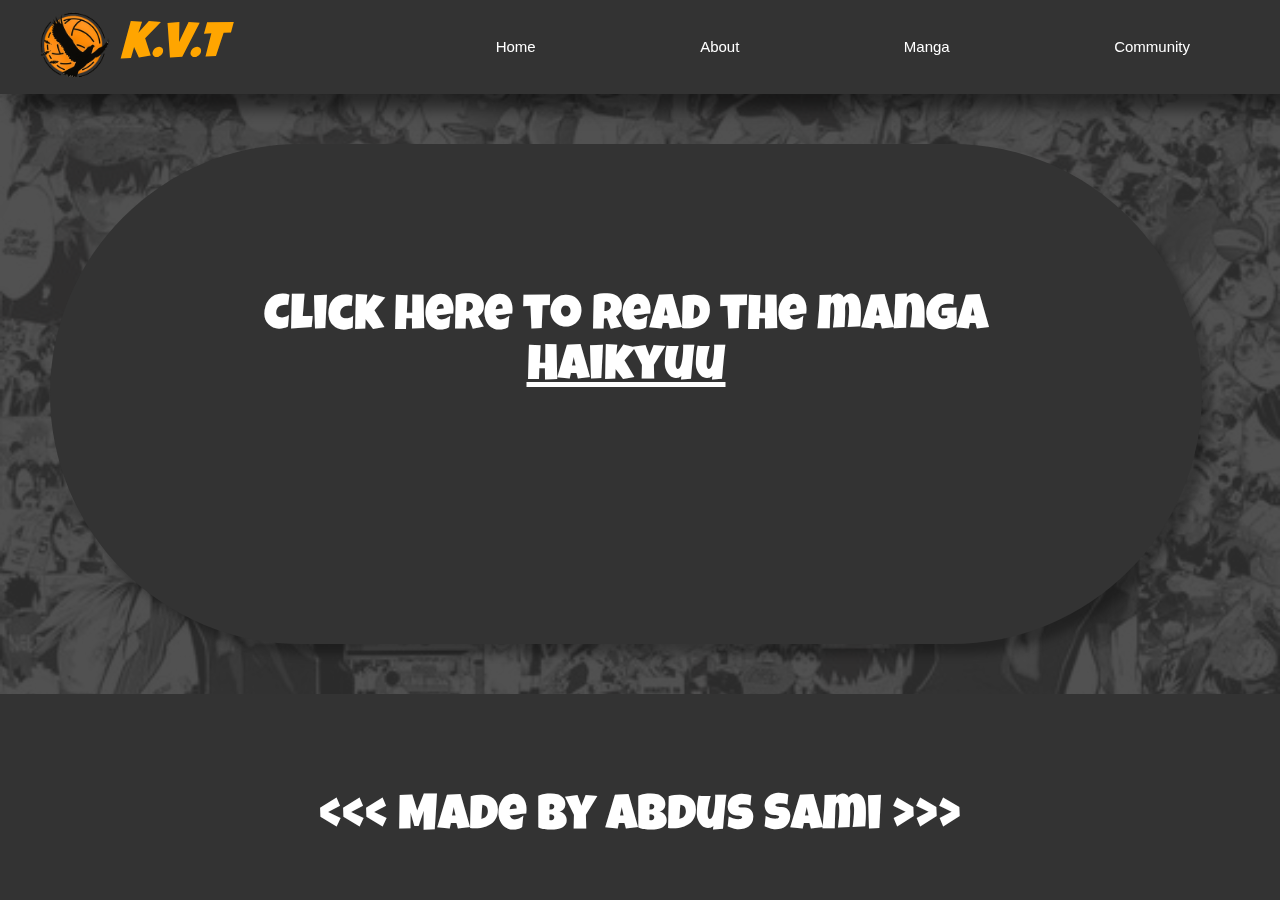
<file: manga.html>
<!DOCTYPE html>
<html lang="en">
<head>
    <meta charset="UTF-8">
    <meta name="viewport" content="width=device-width, initial-scale=1.0">
    <title>Karasuno Volleyball Team</title>
    <link rel="icon" href="Images/Logo.png" type="image/x-icon">
    <link rel="stylesheet" href="main.css" type="text/css">
    <link rel="stylesheet" href="manga.css" type="text/css">

    <link rel="preconnect" href="https://fonts.googleapis.com">
    <link rel="preconnect" href="https://fonts.gstatic.com" crossorigin>
    <link href="https://fonts.googleapis.com/css2?family=Chivo+Mono:ital,wght@0,100..900;1,100..900&display=swap" rel="stylesheet">

    <link rel="preconnect" href="https://fonts.googleapis.com">
    <link rel="preconnect" href="https://fonts.gstatic.com" crossorigin>
    <link href="https://fonts.googleapis.com/css2?family=Luckiest+Guy&display=swap" rel="stylesheet">
</head>
<body>
    <img  class="background-img" src="Images/Web Background.jpg" alt="Background-img">
    <header>
        <div class="header">
            <div class="first-part">
                <a href="index.html">
                    <img src="Images/Logo.png" alt="">
                </a>
                <a href="index.html">  
                    <h1>
                        K.V.T
                    </h1>
                </a>
            </div>
            <div class="second-part">
                <a href="index.html">Home</a>
                <a href="about.html">About</a>
                <a href="manga.html">Manga</a>
                <a href="community.html">Community</a>
            </div>
        </div>
    </header> 
    <main>
        <div>
            <p>
                Click here to read the manga
                <span><a href="https://mangareader.to/read/haikyu-15/en/chapter-1" target="_blank">Haikyuu</a></span>
            </p>
        </div>
    </main>
    <footer>
        <p>
            &lt;&lt;&lt; Made By Abdus Sami &gt;&gt;&gt;
        </p>
    </footer>
</body>
</html>
</file>
<file: main.css>
body
{
    background-color: #333;
    color: white;
    font-family: 'Segoe UI', Tahoma, Geneva, Verdana, sans-serif;
    margin: 0;
    height: 100%;

}

.background-img
{
    width: 100%;
    z-index: -2;
    opacity: 0.15;
    position: fixed;
    top: 0;
    left: 0;
}

div
{
    margin: 0px;
}

a
{
    color: white;
    text-decoration: none;
}

.team 
{
    background-color: #333;
    margin: 50px;
    border-radius: 50px;
    margin-top: 30px;
    padding-top: 20px;
    display: flex;
    flex-direction: column;
    align-items: center;
}


.header 
{
    display: flex;
    flex-direction: row;
    align-items: center;
    justify-content: space-between;
    top: 0;
    left: 0;
    width: 100%;
    background-color: #333;
    padding: 0;
    box-shadow: 15px 15px 15px rgba( 0, 0, 0, 0.50);
    z-index: 1;
}


.header img
{
    width: 70px;
    margin: 10px;
}

.header h1
{
    margin: 0px;
    font-size: 50px;
    font-weight: 200;
    color: orange;
    font-family: "Luckiest Guy", cursive;
    font-style: italic;
}

.header .first-part
{
    margin: 0px 0px 0px 30px;
    opacity: 1;
    transition: opacity 0.15s;
    display: flex;
    align-items: center;
}

.header h1 span
{
    margin: 0px 0px 0px 80px;
}

.header .first-part h1:hover
{
    opacity: 0.75;
}

.header .second-part a 
{
    font-size: 15px;
    margin: 0px 0px 0px 80px;
    padding: 30px 40px 30px 40px;
    transition: opacity 0.15s, font-weight 0.15s, background-color 0.15s; 
    border-radius: 30px;
}

.header .second-part a:hover
{
    opacity: 0.75;
    font-weight: 400;
    background-color: #4e4e4e;
}

.header .second-part a:active
{
    background-color: #373737; 
}

.header .second-part
{
    margin: 0px 50px 0px 0px;
    opacity: 1;
}

.img
{
    margin: 50px 10px 0px 0px;
    border: none;
    display: flex;
    flex-direction: column;
}


.img img
{
    width: 150px;
    height: 425px;
    object-fit: cover;
    border: none;
    border-radius: 35px;
    box-shadow: rgba( 0, 0, 0, 0.25) 5px 5px 5px;
    transition: box-shadow 0.15s, width 0.15s;
}

.img img:hover
{
    box-shadow: 5px 5px 5px rgba( 0, 0, 0, 0.50);
    cursor: pointer;
    width: 350px;
}

.img span
{
    margin: 10px 0px 0px 10px;
    font-size: 15px;
    font-family: 'Segoe UI', Tahoma, Geneva, Verdana, sans-serif;
    font-weight: 600;
}

.img-container 
{
    display: flex;
    flex-direction: row;
    margin: 0px 0px 0px 50px;
}

.karasuno-team
{
    display: flex;
    flex-direction: column;
    align-items: center;
    margin: 50px 0px 0px 0px;
    z-index: 0;
}

.karasuno-team,.cover-panel h2
{
    font-size: 30px;
    font-family: "Luckiest Guy", cursive;
    font-weight: 200;
    color: white;
}

.cover-panel
{
    display: flex;
    flex-direction: column;
    align-items: center;
}

.cover-panel h2
{
    font-size: 50px;
}

.cover-panel img
{
    height: 800px;
    border-radius: 30px;
    box-shadow: 15px 15px 15px  rgba( 0, 0, 0, 0.25);
}

.to-the-top
{
    background-color: white;
    display: flex;
    align-items: center;
    width: 200px;
    height: 50px;
    position: fixed;
    left: 20px;
    bottom: 30px;
    border-radius: 50px;
    box-shadow: 5px 5px 5px rgba(43, 43, 43, 0.25);
    z-index: 10;
    cursor: pointer;
    transition: opacity 0.15s, box-shadow 0.15s;
}

.to-the-top:hover
{
    opacity: 0.60;
    box-shadow: 5px 5px 5px rgba( 0, 0, 0, 0.25);
}
    

.to-the-top a
{
    color: #333;
    font-family: "Luckiest Guy", cursive;
    font-size: 30px;
    position: relative;
    left: 15px;
}

footer
{
    width: 100%;
    height: 200px;
    background-color: #333;
}

footer p
{
    font-size: 50px;
    font-family: "Luckiest Guy", cursive;
    color: white;
    text-align: center;
    padding-top: 100px;
}


@media (max-width: 600px)
{
    .header .first-part
    {
        margin: 0px 0px 0px 8px;
    }

    .header img 
    {
        width: 20px;
        margin: 4px;
        margin-top: 6px;
    }

    .header h1
    {
        font-size: 15px;
        font-weight: 50;
    }

    .header .second-part a 
    {
        margin: 0px 0px 0px 0px;
        padding: 8px 12px 8px 12px;
        font-size: 8px;
    }

    .header .second-part
    {
        margin: 0px 15px 6px 0px;
    }

    .cover-panel h2
    {
        font-size: 20px;
    }

    .team 
    {
        margin: 10px;
    }

    .cover-panel img
    {
        height: 300px;
        border-radius: 15px;
    }

    .karasuno-team
    {
        margin-top: 20px;
    }

    .karasuno-team h2
    {
        font-size: 20px;
        font-weight: 100;
        margin: 0px;
    }

    .img 
    {
        margin: 20px 4px 0px 0px;
    }

    .img img
    {
        width: 50px;
        height: 140px;
        border-radius: 15px;
    }

    .img img:hover
    {
        width: 160px;
    }

    .img span
    {
        margin: 4px 0px 0px 4px;
        font-size: 6px;
    }

    .img-container
    {
        margin: 0px 0px 0px 6px;
    }
}

@media (min-width: 601px) and (max-width: 999px)
{
    .header .first-part
    {
        margin: 0px 0px 0px 19px;
    }

    .header img 
    {
        width: 45px;
        margin: 7px;
        margin-top: 8px;
    }

    .header h1
    {
        font-size: 32.5px;
        font-weight: 125;
    }

    .header .second-part a 
    {
        margin: 0px 0px 0px 40px;
        padding: 19px 26px 19px 26px;
        font-size: 11.5px;
    }

    .header .second-part
    {
        margin: 0px 50px 3px 0px;
    }

    .cover-panel h2
    {
        font-size: 35px;
    }

    .team 
    {
        margin: 30px;
    }

    .cover-panel img
    {
        height: 550px;
        border-radius: 22.5px;
    }

    .karasuno-team
    {
        margin-top: 35px;
    }

    .karasuno-team h2
    {
        font-size: 25px;
        font-weight: 150;
        margin: 0px;
    }

    .img 
    {
        margin: 35px 7px 0px 0px;
    }

    .img img
    {
        width: 100px;
        height: 237.5px;
        border-radius: 25px;
    }

    .img img:hover
    {
        width: 255px;
    }

    .img span
    {
        margin: 7px 0px 0px 7px;
        font-size: 10px;
    }

    .img-container
    {
        margin: 0px 0px 0px 28spx;
    }
}

@media (min-width: 1000px)
{
    .header .first-part
    {
        margin: 0px 0px 0px 30px;
    }

    .header img 
    {
        width: 70px;
        margin: 10px;
        margin: 10px;
    }

    .header h1
    {
        font-size: 50px;
        font-weight: 200;
    }

    .header .second-part a 
    {
        margin: 0px 0px 0px 80px;
        padding: 30px 40px 30px 40px;
        font-size: 15px;
    }

    .header .second-part
    {
        margin: 0px 50px 0px 0px;
    }

    .cover-panel h2
    {
        font-size: 50px;
    }

    .team 
    {
        margin: 50px;
    }

    .cover-panel img
    {
        height: 800px;
        border-radius: 30px;
    }

    .karasuno-team
    {
        margin-top: 50px;
    }

    .karasuno-team h2
    {
        font-size: 30px;
        font-weight: 200;
        margin: 0px;
    }

    .img 
    {
        margin: 50px 10px 0px 0px;
    }

    .img img
    {
        width: 150px;
        height: 425px;
        border-radius: 35px;
    }

    .img img:hover
    {
        width: 350px;
    }

    .img span
    {
        margin: 10px 0px 0px 10px;
        font-size: 15px;
    }

    .img-container
    {
        margin: 0px 0px 0px 50px;
    }
}
</file>
<file: about.css>
section .player-info-container
{
    align-items: center;
}

.player-info-container
{
    margin: 30px 0px 0px 0px;
    display: flex;
    flex-direction: column;
    align-items: center;
    gap: 50px;
    z-index: -1;
}

.player-info
{
    display: flex;
    flex-direction: row;
    align-items: center;
    border-radius: 50px;
    width: 1200px;
    height: 500px;
    background-color: #333; 
    overflow: hidden;
    z-index: 0;
    box-shadow: 10px 10px 10px rgba( 0, 0, 0, 0.30);
    padding: 0px 10px 0px 0px;
}

.player-info p
{
    margin: 0px 10px 0px 20px;
    font-size: 15px;
    font-family:'Segoe UI', Tahoma, Geneva, Verdana, sans-serif;
    object-fit: cover;
}

.player-info img
{
    height: 500px;
    width: 300px;
    object-fit: cover;
    position: relative;
    left: 0px;
}
</file>
<file: manga.css>
main div
{
    background-color: #333;
    width: 90%;
    height: 500px;
    margin: 50px 0px 0px 0px;
    border-radius: 250px;
    position: relative;
    right: 50px;
    left: 50px;
    box-shadow: 10px 10px 10px rgba( 0, 0, 0, 0.30);
}

main div p
{
    position: relative;
    text-align : center;
    font-family: "Luckiest Guy", cursive;
    top: 150px;
    font-size: 50px;
}

span a
{
    text-decoration: underline;
    color: #fff;
    font-size: 50px;
    display: block;
}
</file>
